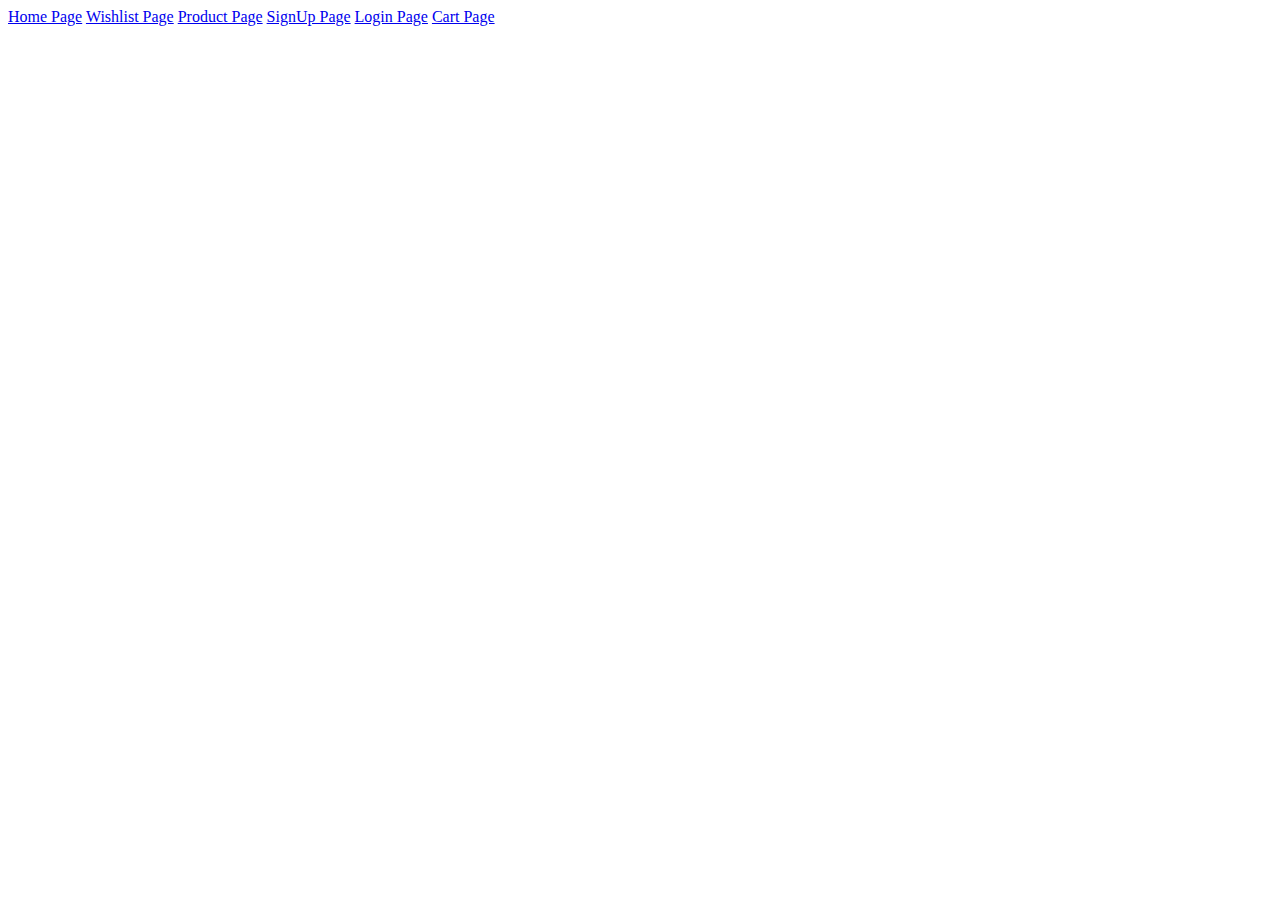
<file: index.html>
<!DOCTYPE html>
<html lang="en">
	<head>
		<meta charset="UTF-8" />
		<meta http-equiv="X-UA-Compatible" content="IE=edge" />
		<meta name="viewport" content="width=device-width, initial-scale=1.0" />
		<title>Index Page</title>
	</head>
	<body>
		<a href="./pages/home.html">Home Page</a>
		<a href="./pages/wishList.html">Wishlist Page</a>
		<a href="./pages/products.html">Product Page</a>
		<a href="./pages/signup.html">SignUp Page</a>
		<a href="./pages/login.html">Login Page</a>
		<a href="./pages/cart.html">Cart Page</a>
	</body>
</html>
</file>
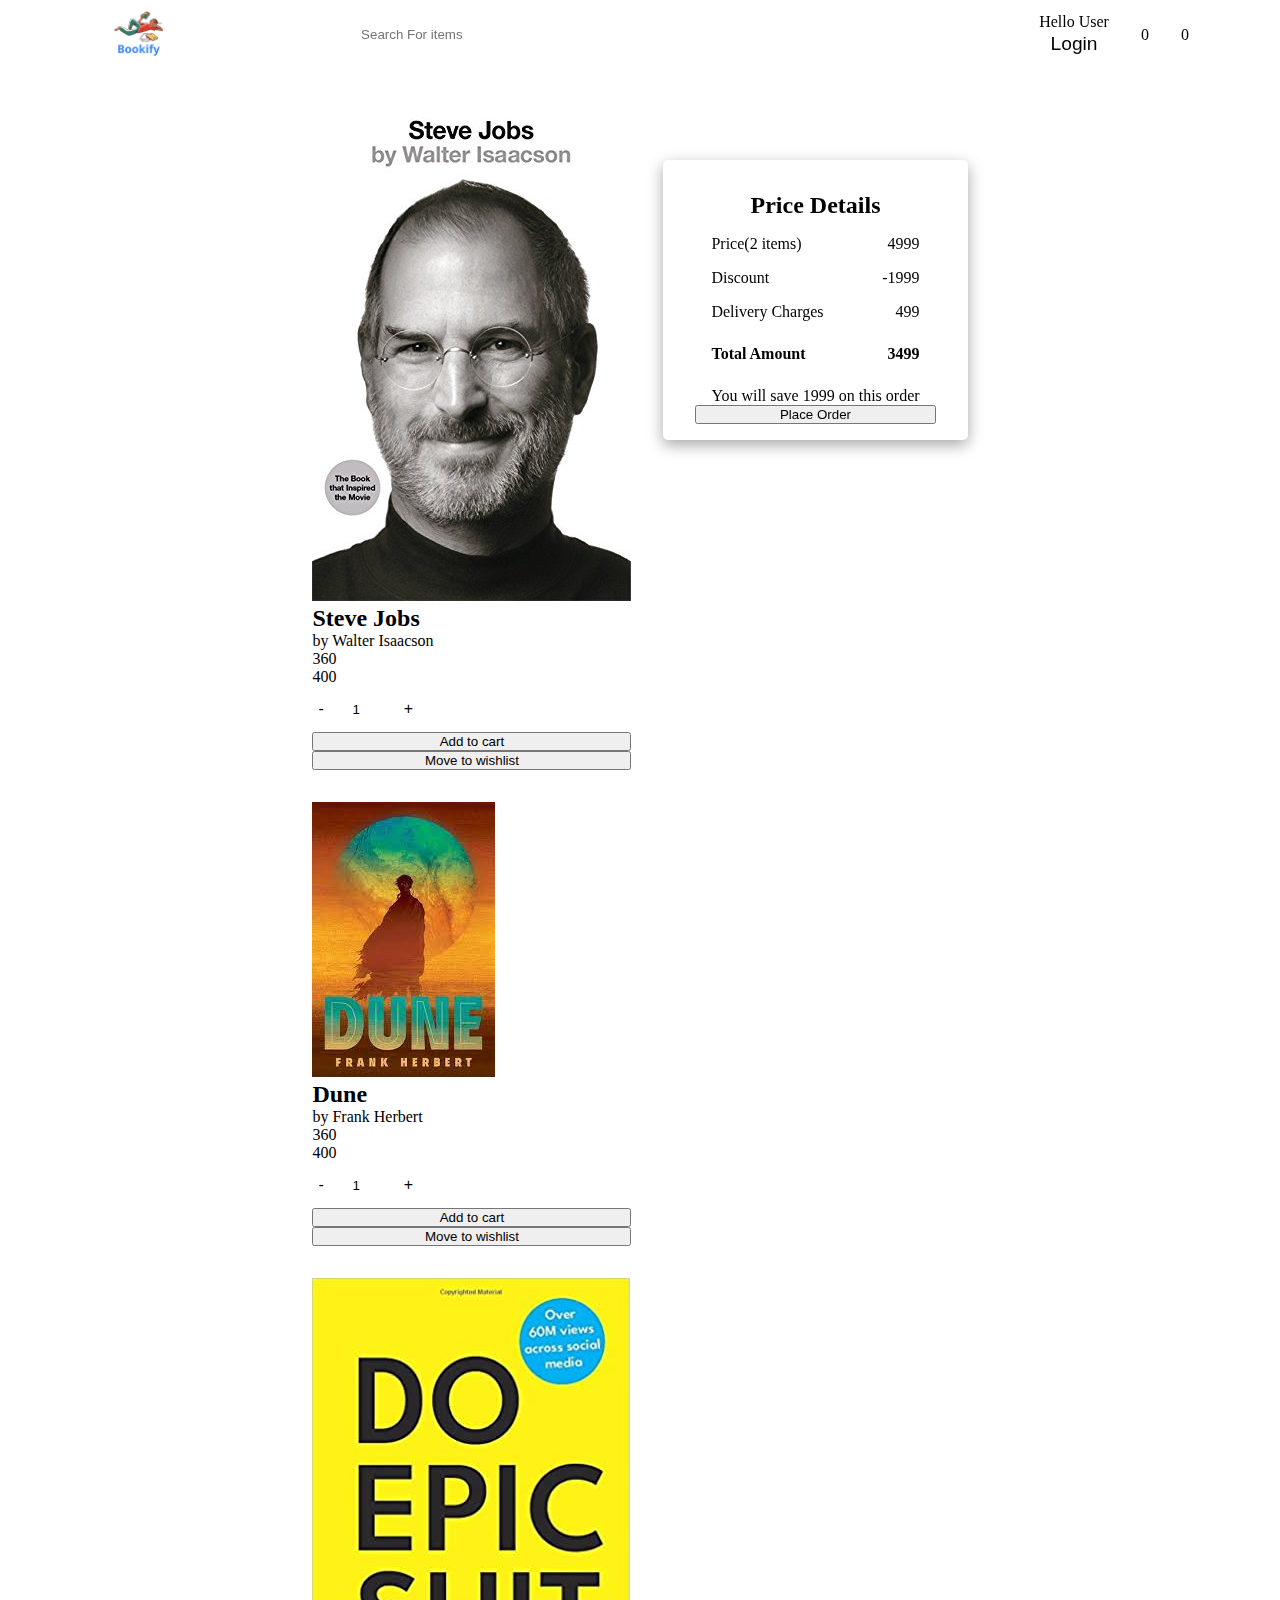
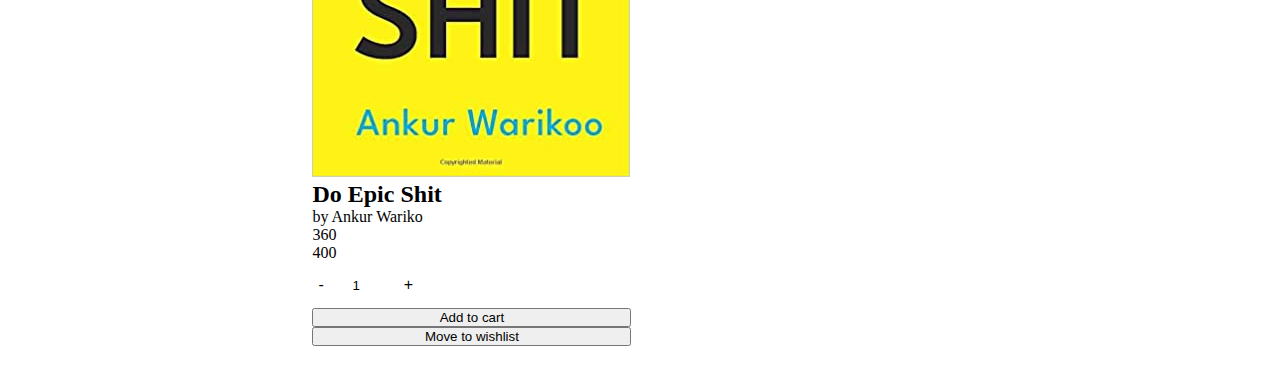
<file: pages/cart.html>
<!DOCTYPE html>
<html lang="en">
	<head>
		<meta charset="UTF-8" />
		<meta http-equiv="X-UA-Compatible" content="IE=edge" />
		<meta name="viewport" content="width=device-width, initial-scale=1.0" />
		<link rel="styleSheet" href="../style.css" />
		<link rel="styleSheet" href="../layout/cart.css" />

		<title>Cart</title>
	</head>
	<body>
		<nav class="nav">
			<label class="toggles">
				<i class="fas fa-bars"></i>
			</label>
			<a class="nav_logo" href="./home.html"
				><img
					class="nav__logo-image"
					alt="website logo"
					src="../assets/Bookify.png"
			/></a>
			<div class="nav__input">
				<input class="input" placeholder="Search For items" type="te" />
				<i class="fa fa-search search__icon"></i>
			</div>

			<div class="nav__links">
				<a href="./login.html" class="nav__login">
					<p>Hello User</p>
					<button class="nav__login-btn">Login</button>
				</a>
				<i class="fa fa-search search__icon-mobile"></i>
				<a href="./wishList.html" class="badge__container">
					<i class="far fa-heart fa-2x"></i>
					<div class="badge__count">0</div>
				</a>
				<a href="./cart.html" class="badge__container">
					<i class="fas fa-shopping-cart fa-2x"></i>
					<div class="badge__count">0</div>
				</a>
				<a href="./login.html" class="nav__login__mobile">
					<i class="far fa-user-circle fa-2x"></i>
				</a>
			</div>
		</nav>
		<main class="cart__conatainer">
			<div class="cart__items">
				<div class="card__horizontal">
					<img class="card__image" src="../../assets/Biography.jpg" />
					<div class="card__horizonatal__info">
						<div class="card__titles__horizontal">
							<h2>Steve Jobs</h2>
							<p>by Walter Isaacson</p>
						</div>
						<div class="card__price">
							<div class="current__price">
								<i class="fas fa-rupee-sign fa-1x"></i>
								<span>360</span>
							</div>
							<div class="previous__price">
								<i class="fas fa-rupee-sign fa-1x"></i>
								<span>400</span>
							</div>
						</div>
						<div class="quantity">
							<button class="quantity__minus">-</button>
							<input type="number" class="quantity__input" value="1" />
							<button class="quantity__plus">+</button>
						</div>
						<button class="btn btn-primary btn__horizontal">Add to cart</button>
						<button class="btn btn-outline-dark btn__horizontal">
							Move to wishlist
						</button>
					</div>
				</div>
				<div class="card__horizontal">
					<img class="card__image" src="../assets/fiction.jpg" />
					<div class="card__horizonatal__info">
						<div class="card__titles__horizontal">
							<h2>Dune</h2>
							<p>by Frank Herbert</p>
						</div>
						<div class="card__price">
							<div class="current__price">
								<i class="fas fa-rupee-sign fa-1x"></i>
								<span>360</span>
							</div>
							<div class="previous__price">
								<i class="fas fa-rupee-sign fa-1x"></i>
								<span>400</span>
							</div>
						</div>
						<div class="quantity">
							<button class="quantity__minus">-</button>
							<input type="number" class="quantity__input" value="1" />
							<button class="quantity__plus">+</button>
						</div>
						<button class="btn btn-primary btn__horizontal">Add to cart</button>
						<button class="btn btn-outline-dark btn__horizontal">
							Move to wishlist
						</button>
					</div>
				</div>
				<div class="card__horizontal">
					<img class="card__image" src="../assets/newrelease.jpg" />
					<div class="card__horizonatal__info">
						<div class="card__titles__horizontal">
							<h2>Do Epic Shit</h2>
							<p>by Ankur Wariko</p>
						</div>
						<div class="card__price">
							<div class="current__price">
								<i class="fas fa-rupee-sign fa-1x"></i>
								<span>360</span>
							</div>
							<div class="previous__price">
								<i class="fas fa-rupee-sign fa-1x"></i>
								<span>400</span>
							</div>
						</div>
						<div class="quantity">
							<button class="quantity__minus">-</button>
							<input type="number" class="quantity__input" value="1" />
							<button class="quantity__plus">+</button>
						</div>
						<button class="btn btn-primary btn__horizontal">Add to cart</button>
						<button class="btn btn-outline-dark btn__horizontal">
							Move to wishlist
						</button>
					</div>
				</div>
			</div>
			<div class="cart__bill">
				<h2>Price Details</h2>
				<ul class="price__details">
					<li>
						<p>Price(2 items)</p>
						<p><i class="fas fa-rupee-sign fa-1x"></i>4999</p>
					</li>
					<li>
						<p>Discount</p>
						<p>-<i class="fas fa-rupee-sign fa-1x"></i>1999</p>
					</li>
					<li>
						<p>Delivery Charges</p>
						<p><i class="fas fa-rupee-sign fa-1x"></i>499</p>
					</li>
					<li>
						<p>Total Amount</p>
						<p><i class="fas fa-rupee-sign fa-1x"></i>3499</p>
					</li>
				</ul>
				<p class="bill__save">
					You will save <i class="fas fa-rupee-sign fa-1x"></i>1999 on this
					order
				</p>
				<button class="btn btn-primary">Place Order</button>
			</div>
		</main>
	</body>
</html>
</file>
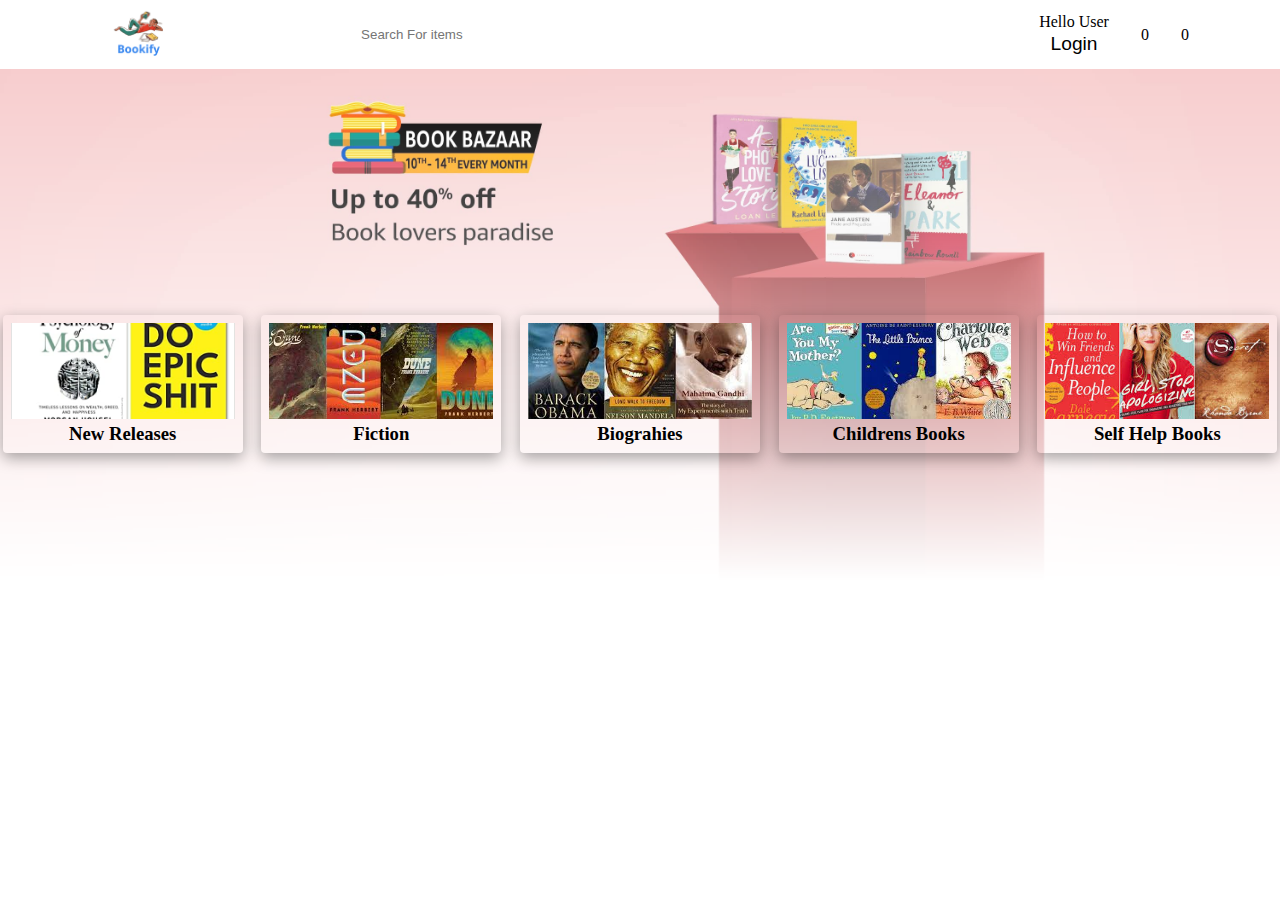
<file: pages/home.html>
<!DOCTYPE html>
<html lang="en">
	<head>
		<meta charset="UTF-8" />
		<meta http-equiv="X-UA-Compatible" content="IE=edge" />
		<meta name="viewport" content="width=device-width, initial-scale=1.0" />
		<link rel="styleSheet" href="../style.css" />
		<link rel="styleSheet" href="../layout/home.css" />

		<title>Bookify</title>
	</head>
	<body>
		<nav class="nav">
			<label class="toggles">
				<i class="fas fa-bars"></i>
			</label>
			<a class="nav_logo" href="./home.html"
				><img
					class="nav__logo-image"
					alt="website logo"
					src="../assets/Bookify.png"
			/></a>
			<div class="nav__input">
				<input class="input" placeholder="Search For items" type="te" />
				<i class="fa fa-search search__icon"></i>
			</div>

			<div class="nav__links">
				<a href="./login.html" class="nav__login">
					<p>Hello User</p>
					<button class="nav__login-btn">Login</button>
				</a>
				<i class="fa fa-search search__icon-mobile"></i>
				<a href="./wishList.html" class="badge__container">
					<i class="far fa-heart fa-2x"></i>
					<div class="badge__count">0</div>
				</a>
				<a href="./cart.html" class="badge__container">
					<i class="fas fa-shopping-cart fa-2x"></i>
					<div class="badge__count">0</div>
				</a>
				<a href="./login.html" class="nav__login__mobile">
					<i class="far fa-user-circle fa-2x"></i>
				</a>
			</div>
		</nav>
		<main class="main">
			<img class="baneer_img" src="../assets/banner.jpg" />
			<div class="category__cards">
				<a href="./products.html" class="category__card">
					<img
						class="category__card__image"
						src="../assets/new__release__book.jpg"
					/>
					<h3 class="card__title">New Releases</h3>
				</a>
				<a href="./products.html" class="category__card">
					<img
						class="category__card__image"
						src="../assets/Fiction_category.jpg"
					/>
					<h3 class="card__title">Fiction</h3>
				</a>
				<a href="./products.html" class="category__card">
					<img
						class="category__card__image"
						src="../assets/Biographies_category.jpg"
					/>
					<h3 class="card__title">Biograhies</h3>
				</a>
				<a href="./products.html" class="category__card">
					<img
						class="category__card__image"
						src="../assets/childeren__category.jpg"
					/>
					<h3 class="card__title">Childrens Books</h3>
				</a>
				<a href="./products.html" class="category__card">
					<img
						class="category__card__image"
						src="../assets/self__help_category.jpg"
					/>
					<h3 class="card__title">Self Help Books</h3>
				</a>
			</div>
		</main>
	</body>
</html>
</file>
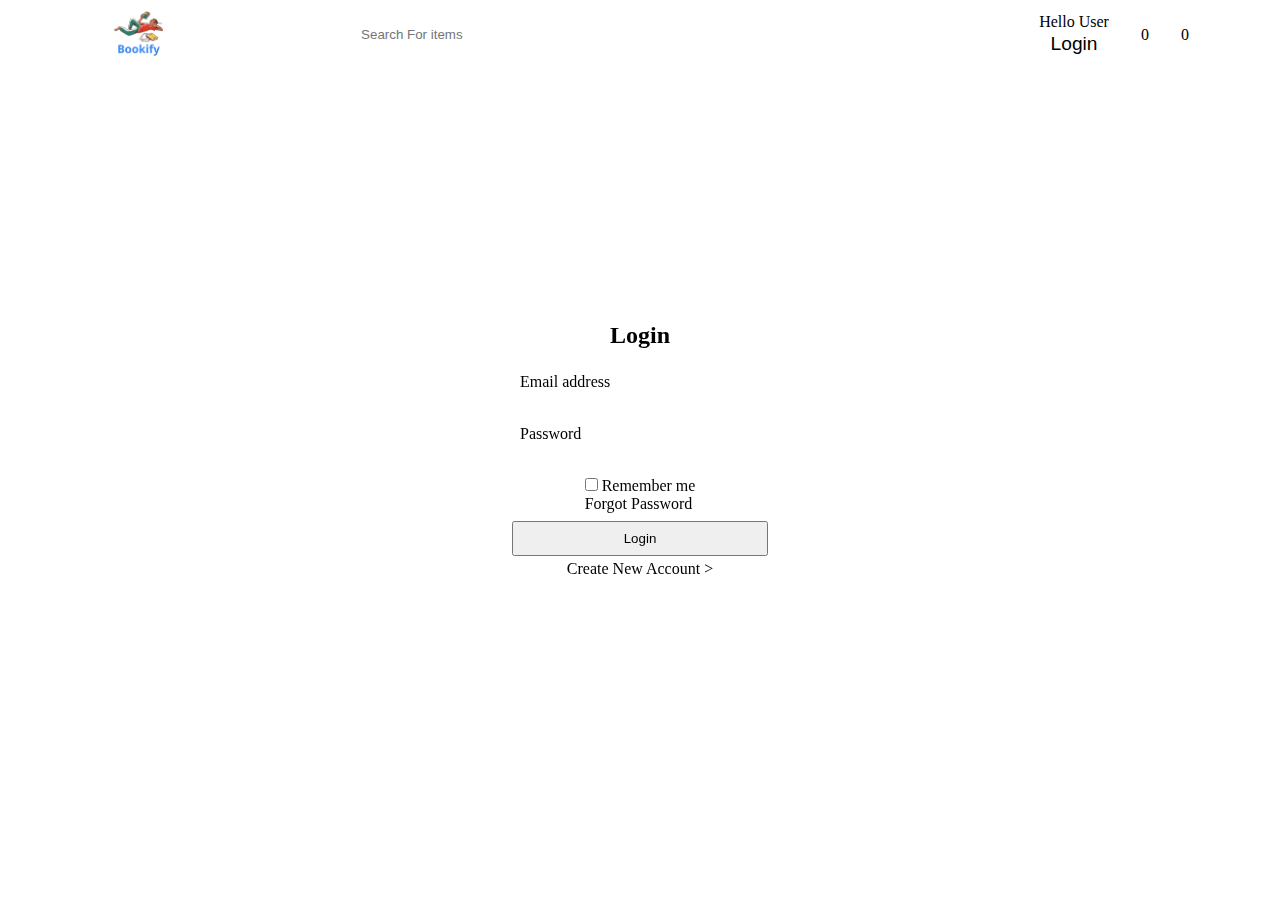
<file: pages/login.html>
<!DOCTYPE html>
<html lang="en">
	<head>
		<meta charset="UTF-8" />
		<meta http-equiv="X-UA-Compatible" content="IE=edge" />
		<meta name="viewport" content="width=device-width, initial-scale=1.0" />
		<link rel="stylesheet" href="../style.css" />
		<link rel="stylesheet" href="../layout/signup.css" />
		<title>Login</title>
	</head>
	<body>
		<nav class="nav">
			<label class="toggles">
				<i class="fas fa-bars"></i>
			</label>
			<a class="nav_logo" href="./home.html"
				><img
					class="nav__logo-image"
					alt="website logo"
					src="../assets/Bookify.png"
			/></a>
			<div class="nav__input">
				<input class="input" placeholder="Search For items" type="te" />
				<i class="fa fa-search search__icon"></i>
			</div>

			<div class="nav__links">
				<a href="./login.html" class="nav__login">
					<p>Hello User</p>
					<button class="nav__login-btn">Login</button>
				</a>
				<i class="fa fa-search search__icon-mobile"></i>
				<a href="./wishList.html" class="badge__container">
					<i class="far fa-heart fa-2x"></i>
					<div class="badge__count">0</div>
				</a>
				<a href="./cart.html" class="badge__container">
					<i class="fas fa-shopping-cart fa-2x"></i>
					<div class="badge__count">0</div>
				</a>
				<a href="./login.html" class="nav__login__mobile">
					<i class="far fa-user-circle fa-2x"></i>
				</a>
			</div>
		</nav>
		<main class="signup__container">
			<div class="signup__div">
				<form class="form">
					<h2 class="form__name">Login</h2>
					<div class="input__box">
						<label for="Email">Email address </label>
						<input id="Email" class="input" />
						<p class="input__message">Wrong Email</p>
					</div>
					<div class="input__box">
						<label for="Password">Password</label>
						<input id="Password" class="input" />
						<p class="input__message">Wrong Password</p>
					</div>

					<div class="input__box input__TandC">
						<div>
							<input type="checkbox" />
							<label>Remember me</label>
						</div>
						<a href="#"> Forgot Password </a>
					</div>
					<button type="submit" class="btn btn-primary">Login</button>
					<a href="./signup.html" class="btn-secondary">
						Create New Account ></a
					>
				</form>
			</div>
		</main>
	</body>
</html>
</file>
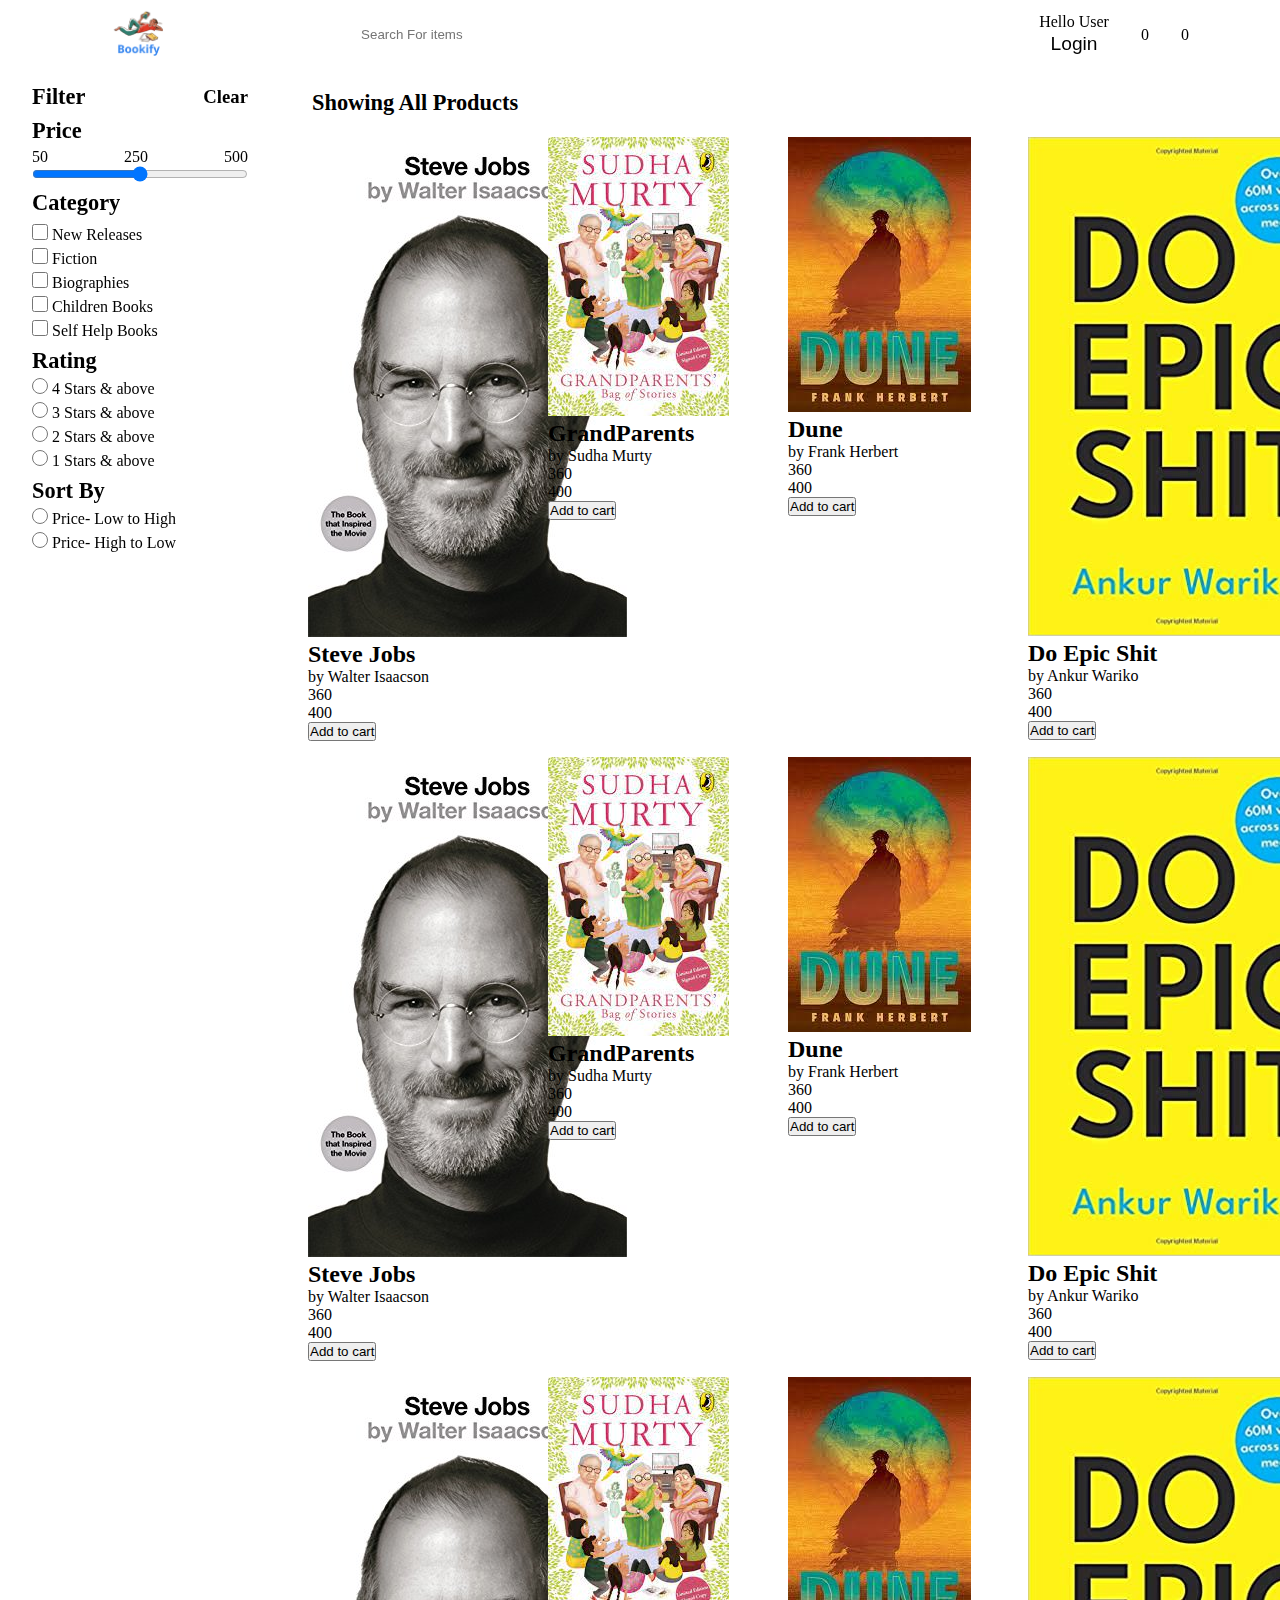
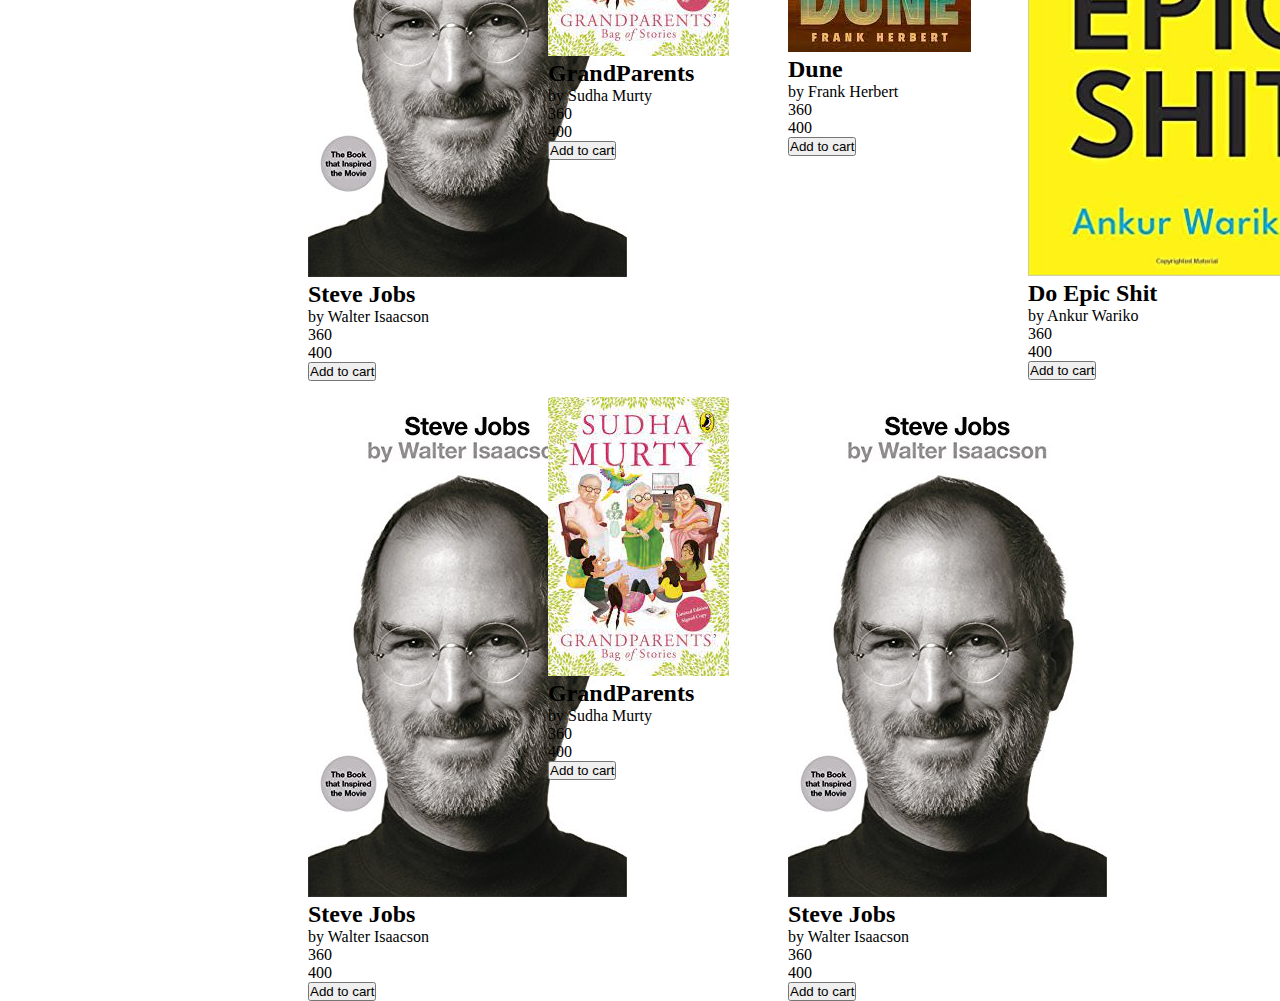
<file: pages/products.html>
<!DOCTYPE html>
<html lang="en">
	<head>
		<meta charset="UTF-8" />
		<meta http-equiv="X-UA-Compatible" content="IE=edge" />
		<meta name="viewport" content="width=device-width, initial-scale=1.0" />
		<title>Products</title>
		<link rel="stylesheet" href="../style.css" />
		<link rel="stylesheet" href="../layout/product.css" />
	</head>

	<body>
		<nav class="nav">
			<label class="toggles">
				<i class="fas fa-bars"></i>
			</label>
			<a class="nav_logo" href="./home.html"
				><img
					class="nav__logo-image"
					alt="website logo"
					src="../assets/Bookify.png"
			/></a>
			<div class="nav__input">
				<input class="input" placeholder="Search For items" type="te" />
				<i class="fa fa-search search__icon"></i>
			</div>

			<div class="nav__links">
				<a href="./login.html" class="nav__login">
					<p>Hello User</p>
					<button class="nav__login-btn">Login</button>
				</a>
				<i class="fa fa-search search__icon-mobile"></i>
				<a href="./wishList.html" class="badge__container">
					<i class="far fa-heart fa-2x"></i>
					<div class="badge__count">0</div>
				</a>
				<a href="./cart.html" class="badge__container">
					<i class="fas fa-shopping-cart fa-2x"></i>
					<div class="badge__count">0</div>
				</a>
				<a href="./login.html" class="nav__login__mobile">
					<i class="far fa-user-circle fa-2x"></i>
				</a>
			</div>
		</nav>
		<div class="container">
			<aside class="aside__left">
				<div class="aside__filter">
					<h1 class="filter__heading">Filter</h1>
					<h3>Clear</h3>
				</div>
				<h1 class="filter__heading">Price</h1>
				<div>
					<div class="price__range">
						<p>50</p>
						<p>250</p>
						<p>500</p>
					</div>
					<input type="range" min="50" max="500" />
				</div>

				<h1 class="filter__heading">Category</h1>
				<ul class="aside__list">
					<li>
						<input type="checkbox" id="newrelease" />
						<label for="newrelease">New Releases</label>
					</li>
					<li>
						<input type="checkbox" id="fiction" />
						<label for="fiction">Fiction</label>
					</li>
					<li>
						<input type="checkbox" id="Biograhies" />
						<label for="Biograhies">Biographies</label>
					</li>
					<li>
						<input type="checkbox" id="childrens" />
						<label for="childrens">Children Books</label>
					</li>
					<li>
						<input type="checkbox" id="selfhelp" />
						<label for="selfhelp">Self Help Books</label>
					</li>
				</ul>
				<ul class="aside__list">
					<h1 class="filter__heading">Rating</h1>
					<li>
						<input type="radio" id="4star" name="ratings" />
						<label for="4star">4 Stars & above</label>
					</li>
					<li>
						<input type="radio" id="3star" name="ratings" />
						<label for="3star">3 Stars & above</label>
					</li>
					<li>
						<input type="radio" id="2star" name="ratings" />
						<label for="2star">2 Stars & above</label>
					</li>
					<li>
						<input type="radio" id="1star" name="ratings" />
						<label for="1star">1 Stars & above</label>
					</li>
				</ul>
				<ul class="aside__list">
					<h1 class="filter__heading">Sort By</h1>
					<li>
						<input type="radio" id="lowtoHigh" name="sortby" />
						<label for="lowtoHigh">Price- Low to High</label>
					</li>
					<li>
						<input type="radio" id="hightoLow" name="sortby" />
						<label for="hightoLow">Price- High to Low</label>
					</li>
				</ul>
			</aside>
			<main class="main">
				<h1 class="Product__categoery__name">Showing All Products</h1>
				<div class="products">
					<div class="card__ecommerce">
						<div class="card__badge">
							<i class="far fa-heart fa-2x"></i>
						</div>
						<img class="card__image" src="../assets/Biography.jpg" />
						<div class="card__titles">
							<h2>Steve Jobs</h2>
							<p>by Walter Isaacson</p>
						</div>
						<div class="card__price">
							<div class="current__price">
								<i class="fas fa-rupee-sign fa-1x"></i>
								<span>360</span>
							</div>
							<div class="previous__price">
								<i class="fas fa-rupee-sign fa-1x"></i>
								<span>400</span>
							</div>
						</div>
						<button class="card__button-ecom">Add to cart</button>
					</div>
					<div class="card__ecommerce">
						<div class="card__badge">
							<i class="far fa-heart fa-2x"></i>
						</div>
						<img class="card__image" src="../assets/childrens.jpg" />
						<div class="card__titles">
							<h2>GrandParents</h2>
							<p>by Sudha Murty</p>
						</div>
						<div class="card__price">
							<div class="current__price">
								<i class="fas fa-rupee-sign fa-1x"></i>
								<span>360</span>
							</div>
							<div class="previous__price">
								<i class="fas fa-rupee-sign fa-1x"></i>
								<span>400</span>
							</div>
						</div>
						<button class="card__button-ecom">Add to cart</button>
					</div>
					<div class="card__ecommerce">
						<div class="card__badge">
							<i class="far fa-heart fa-2x"></i>
						</div>
						<img class="card__image" src="../assets/fiction.jpg" />
						<div class="card__titles">
							<h2>Dune</h2>
							<p>by Frank Herbert</p>
						</div>
						<div class="card__price">
							<div class="current__price">
								<i class="fas fa-rupee-sign fa-1x"></i>
								<span>360</span>
							</div>
							<div class="previous__price">
								<i class="fas fa-rupee-sign fa-1x"></i>
								<span>400</span>
							</div>
						</div>
						<button class="card__button-ecom">Add to cart</button>
					</div>
					<div class="card__ecommerce">
						<div class="card__badge">
							<i class="far fa-heart fa-2x"></i>
						</div>
						<img class="card__image" src="../assets/newrelease.jpg" />
						<div class="card__titles">
							<h2>Do Epic Shit</h2>
							<p>by Ankur Wariko</p>
						</div>
						<div class="card__price">
							<div class="current__price">
								<i class="fas fa-rupee-sign fa-1x"></i>
								<span>360</span>
							</div>
							<div class="previous__price">
								<i class="fas fa-rupee-sign fa-1x"></i>
								<span>400</span>
							</div>
						</div>
						<button class="card__button-ecom">Add to cart</button>
					</div>
					<div class="card__ecommerce">
						<div class="card__badge">
							<i class="far fa-heart fa-2x"></i>
						</div>
						<img class="card__image" src="../assets/Biography.jpg" />
						<div class="card__titles">
							<h2>Steve Jobs</h2>
							<p>by Walter Isaacson</p>
						</div>
						<div class="card__price">
							<div class="current__price">
								<i class="fas fa-rupee-sign fa-1x"></i>
								<span>360</span>
							</div>
							<div class="previous__price">
								<i class="fas fa-rupee-sign fa-1x"></i>
								<span>400</span>
							</div>
						</div>
						<button class="card__button-ecom">Add to cart</button>
					</div>
					<div class="card__ecommerce">
						<div class="card__badge">
							<i class="far fa-heart fa-2x"></i>
						</div>
						<img class="card__image" src="../assets/childrens.jpg" />
						<div class="card__titles">
							<h2>GrandParents</h2>
							<p>by Sudha Murty</p>
						</div>
						<div class="card__price">
							<div class="current__price">
								<i class="fas fa-rupee-sign fa-1x"></i>
								<span>360</span>
							</div>
							<div class="previous__price">
								<i class="fas fa-rupee-sign fa-1x"></i>
								<span>400</span>
							</div>
						</div>
						<button class="card__button-ecom">Add to cart</button>
					</div>
					<div class="card__ecommerce">
						<div class="card__badge">
							<i class="far fa-heart fa-2x"></i>
						</div>
						<img class="card__image" src="../assets/fiction.jpg" />
						<div class="card__titles">
							<h2>Dune</h2>
							<p>by Frank Herbert</p>
						</div>
						<div class="card__price">
							<div class="current__price">
								<i class="fas fa-rupee-sign fa-1x"></i>
								<span>360</span>
							</div>
							<div class="previous__price">
								<i class="fas fa-rupee-sign fa-1x"></i>
								<span>400</span>
							</div>
						</div>
						<button class="card__button-ecom">Add to cart</button>
					</div>
					<div class="card__ecommerce">
						<div class="card__badge">
							<i class="far fa-heart fa-2x"></i>
						</div>
						<img class="card__image" src="../assets/newrelease.jpg" />
						<div class="card__titles">
							<h2>Do Epic Shit</h2>
							<p>by Ankur Wariko</p>
						</div>
						<div class="card__price">
							<div class="current__price">
								<i class="fas fa-rupee-sign fa-1x"></i>
								<span>360</span>
							</div>
							<div class="previous__price">
								<i class="fas fa-rupee-sign fa-1x"></i>
								<span>400</span>
							</div>
						</div>
						<button class="card__button-ecom">Add to cart</button>
					</div>
					<div class="card__ecommerce">
						<div class="card__badge">
							<i class="far fa-heart fa-2x"></i>
						</div>
						<img class="card__image" src="../assets/Biography.jpg" />
						<div class="card__titles">
							<h2>Steve Jobs</h2>
							<p>by Walter Isaacson</p>
						</div>
						<div class="card__price">
							<div class="current__price">
								<i class="fas fa-rupee-sign fa-1x"></i>
								<span>360</span>
							</div>
							<div class="previous__price">
								<i class="fas fa-rupee-sign fa-1x"></i>
								<span>400</span>
							</div>
						</div>
						<button class="card__button-ecom">Add to cart</button>
					</div>
					<div class="card__ecommerce">
						<div class="card__badge">
							<i class="far fa-heart fa-2x"></i>
						</div>
						<img class="card__image" src="../assets/childrens.jpg" />
						<div class="card__titles">
							<h2>GrandParents</h2>
							<p>by Sudha Murty</p>
						</div>
						<div class="card__price">
							<div class="current__price">
								<i class="fas fa-rupee-sign fa-1x"></i>
								<span>360</span>
							</div>
							<div class="previous__price">
								<i class="fas fa-rupee-sign fa-1x"></i>
								<span>400</span>
							</div>
						</div>
						<button class="card__button-ecom">Add to cart</button>
					</div>
					<div class="card__ecommerce">
						<div class="card__badge">
							<i class="far fa-heart fa-2x"></i>
						</div>
						<img class="card__image" src="../assets/fiction.jpg" />
						<div class="card__titles">
							<h2>Dune</h2>
							<p>by Frank Herbert</p>
						</div>
						<div class="card__price">
							<div class="current__price">
								<i class="fas fa-rupee-sign fa-1x"></i>
								<span>360</span>
							</div>
							<div class="previous__price">
								<i class="fas fa-rupee-sign fa-1x"></i>
								<span>400</span>
							</div>
						</div>
						<button class="card__button-ecom">Add to cart</button>
					</div>
					<div class="card__ecommerce">
						<div class="card__badge">
							<i class="far fa-heart fa-2x"></i>
						</div>
						<img class="card__image" src="../assets/newrelease.jpg" />
						<div class="card__titles">
							<h2>Do Epic Shit</h2>
							<p>by Ankur Wariko</p>
						</div>
						<div class="card__price">
							<div class="current__price">
								<i class="fas fa-rupee-sign fa-1x"></i>
								<span>360</span>
							</div>
							<div class="previous__price">
								<i class="fas fa-rupee-sign fa-1x"></i>
								<span>400</span>
							</div>
						</div>
						<button class="card__button-ecom">Add to cart</button>
					</div>
					<div class="card__ecommerce">
						<div class="card__badge">
							<i class="far fa-heart fa-2x"></i>
						</div>
						<img class="card__image" src="../assets/Biography.jpg" />
						<div class="card__titles">
							<h2>Steve Jobs</h2>
							<p>by Walter Isaacson</p>
						</div>
						<div class="card__price">
							<div class="current__price">
								<i class="fas fa-rupee-sign fa-1x"></i>
								<span>360</span>
							</div>
							<div class="previous__price">
								<i class="fas fa-rupee-sign fa-1x"></i>
								<span>400</span>
							</div>
						</div>
						<button class="card__button-ecom">Add to cart</button>
					</div>
					<div class="card__ecommerce">
						<div class="card__badge">
							<i class="far fa-heart fa-2x"></i>
						</div>
						<img class="card__image" src="../assets/childrens.jpg" />
						<div class="card__titles">
							<h2>GrandParents</h2>
							<p>by Sudha Murty</p>
						</div>
						<div class="card__price">
							<div class="current__price">
								<i class="fas fa-rupee-sign fa-1x"></i>
								<span>360</span>
							</div>
							<div class="previous__price">
								<i class="fas fa-rupee-sign fa-1x"></i>
								<span>400</span>
							</div>
						</div>
						<button class="card__button-ecom">Add to cart</button>
					</div>
					<div class="card__ecommerce">
						<div class="card__badge">
							<i class="far fa-heart fa-2x"></i>
						</div>
						<img class="card__image" src="../assets/Biography.jpg" />
						<div class="card__titles">
							<h2>Steve Jobs</h2>
							<p>by Walter Isaacson</p>
						</div>
						<div class="card__price">
							<div class="current__price">
								<i class="fas fa-rupee-sign fa-1x"></i>
								<span>360</span>
							</div>
							<div class="previous__price">
								<i class="fas fa-rupee-sign fa-1x"></i>
								<span>400</span>
							</div>
						</div>
						<button class="card__button-ecom">Add to cart</button>
					</div>
				</div>
			</main>
		</div>
	</body>
</html>
</file>
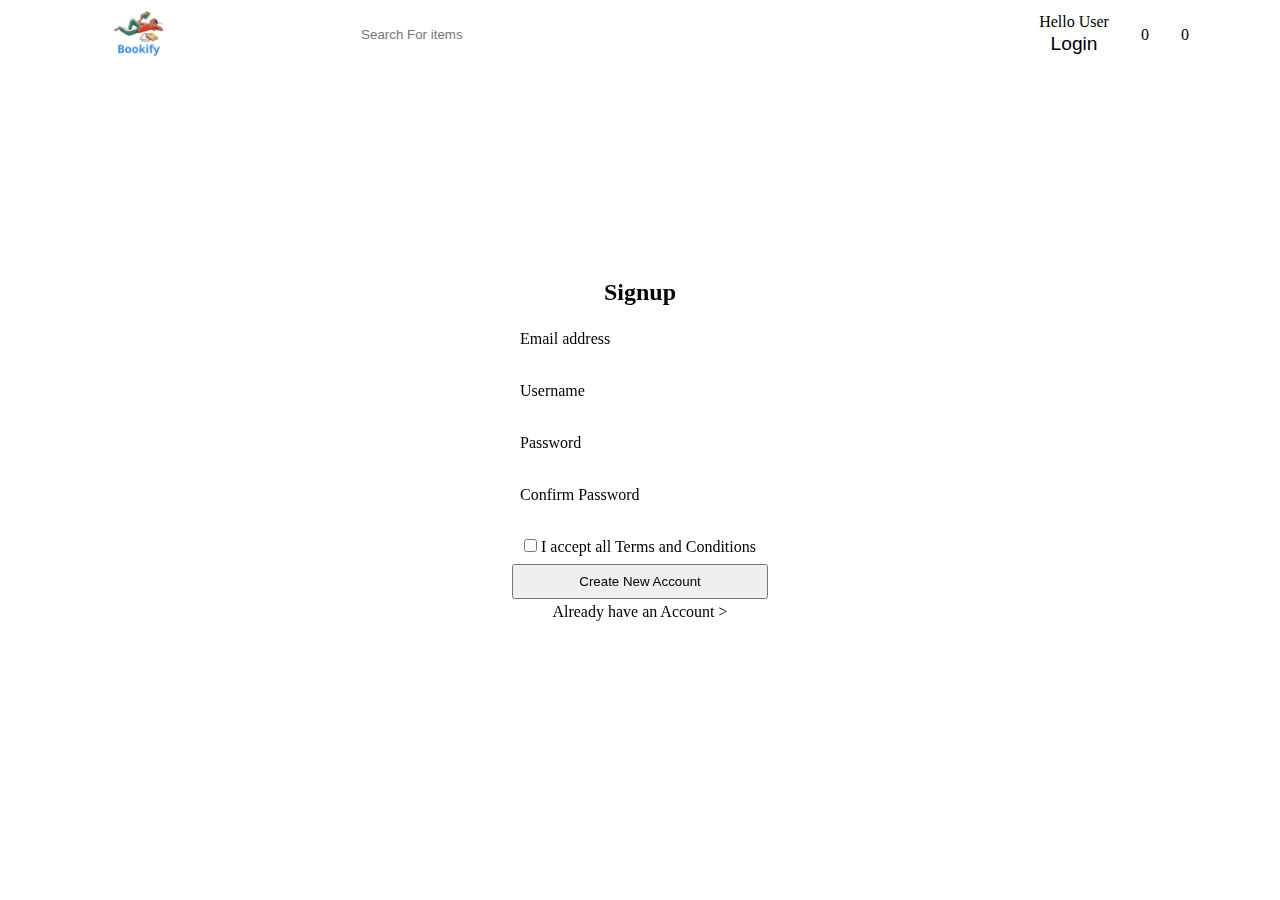
<file: pages/signup.html>
<!DOCTYPE html>
<html lang="en">
	<head>
		<meta charset="UTF-8" />
		<meta http-equiv="X-UA-Compatible" content="IE=edge" />
		<meta name="viewport" content="width=device-width, initial-scale=1.0" />
		<link rel="stylesheet" href="../style.css" />
		<link rel="stylesheet" href="../layout/signup.css" />
		<title>SignUp</title>
	</head>
	<body>
		<nav class="nav">
			<label class="toggles">
				<i class="fas fa-bars"></i>
			</label>
			<a class="nav_logo" href="./home.html"
				><img
					class="nav__logo-image"
					alt="website logo"
					src="../assets/Bookify.png"
			/></a>
			<div class="nav__input">
				<input class="input" placeholder="Search For items" type="te" />
				<i class="fa fa-search search__icon"></i>
			</div>

			<div class="nav__links">
				<a href="./login.html" class="nav__login">
					<p>Hello User</p>
					<button class="nav__login-btn">Login</button>
				</a>
				<i class="fa fa-search search__icon-mobile"></i>
				<a href="./wishList.html" class="badge__container">
					<i class="far fa-heart fa-2x"></i>
					<div class="badge__count">0</div>
				</a>
				<a href="./cart.html" class="badge__container">
					<i class="fas fa-shopping-cart fa-2x"></i>
					<div class="badge__count">0</div>
				</a>
				<a href="./login.html" class="nav__login__mobile">
					<i class="far fa-user-circle fa-2x"></i>
				</a>
			</div>
		</nav>
		<main class="signup__container">
			<div class="signup__div">
				<form action="./home.html" class="form">
					<h2 class="form__name">Signup</h2>
					<div class="input__box">
						<label for="Email">Email address </label>
						<input id="Email" class="input" required />
						<p class="input__message">Wrong Email</p>
					</div>
					<div class="input__box">
						<label for="Username">Username </label>
						<input id="Username" class="input" required />
					</div>
					<div class="input__box">
						<label for="Password">Password</label>
						<input id="Password" class="input" required />
						<p class="input__message">Wrong Password</p>
					</div>
					<div class="input__box">
						<label for="ConfirmPassword">Confirm Password </label>
						<input id="ConfirmPassword" class="input" required />
						<p class="input__message">Password does not match</p>
					</div>
					<div class="input__box input__TandC">
						<div>
							<input type="checkbox" />
							<label>I accept all Terms and Conditions</label>
						</div>
					</div>
					<button type="submit" class="btn btn-primary">
						Create New Account
					</button>
					<a href="./login.html" class="btn-secondary">
						Already have an Account ></a
					>
				</form>
			</div>
		</main>
	</body>
</html>
</file>
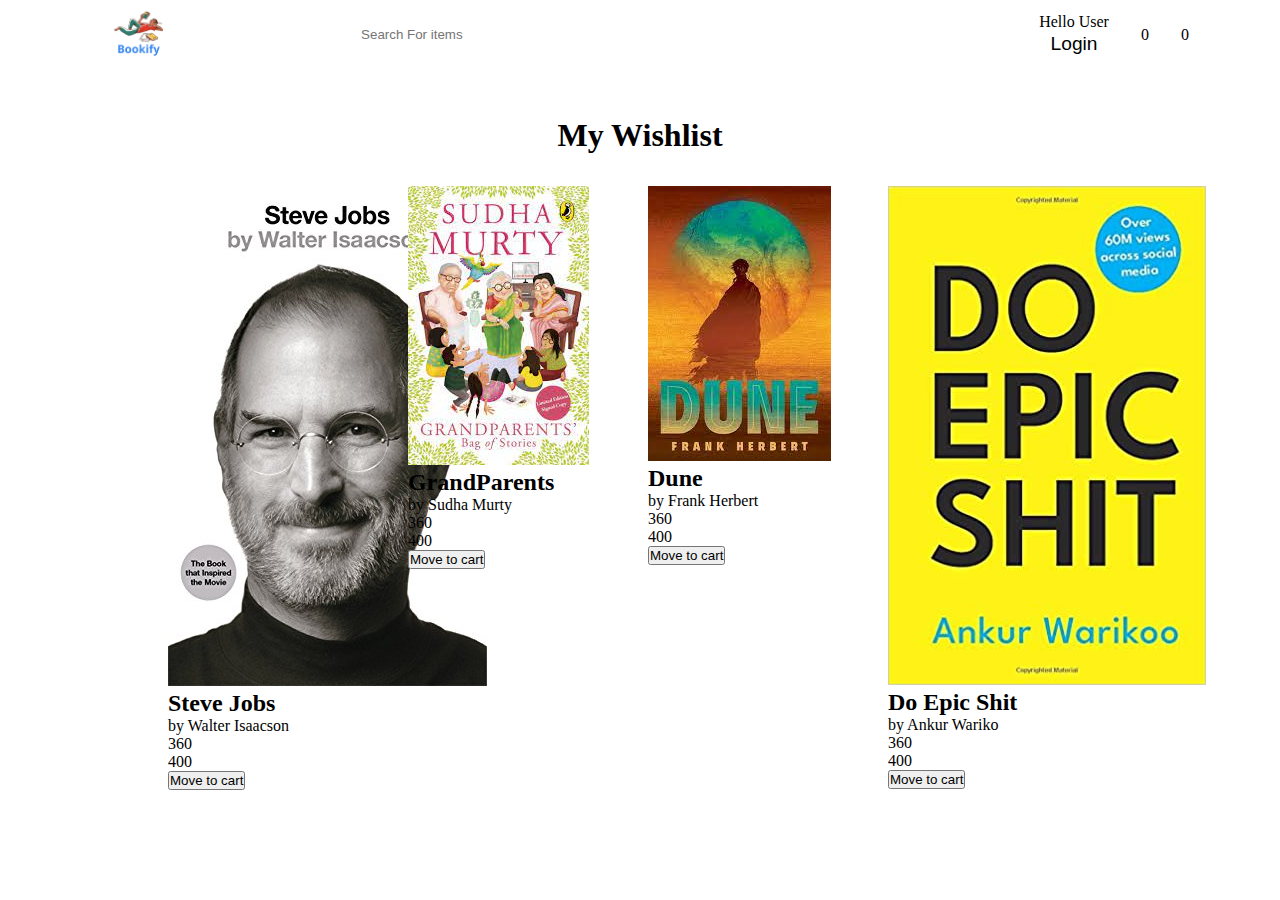
<file: pages/wishList.html>
<!DOCTYPE html>
<html lang="en">
	<head>
		<meta charset="UTF-8" />
		<meta http-equiv="X-UA-Compatible" content="IE=edge" />
		<meta name="viewport" content="width=device-width, initial-scale=1.0" />
		<title>WishList</title>
		<link rel="stylesheet" href="../style.css" />
		<link rel="stylesheet" href="../layout/wishList.css" />
	</head>

	<body>
		<nav class="nav">
			<label class="toggles">
				<i class="fas fa-bars"></i>
			</label>
			<a class="nav_logo" href="./home.html"
				><img
					class="nav__logo-image"
					alt="website logo"
					src="../assets/Bookify.png"
			/></a>
			<div class="nav__input">
				<input class="input" placeholder="Search For items" type="te" />
				<i class="fa fa-search search__icon"></i>
			</div>

			<div class="nav__links">
				<a href="./login.html" class="nav__login">
					<p>Hello User</p>
					<button class="nav__login-btn">Login</button>
				</a>
				<i class="fa fa-search search__icon-mobile"></i>
				<a href="./wishList.html" class="badge__container">
					<i class="far fa-heart fa-2x"></i>
					<div class="badge__count">0</div>
				</a>
				<a href="./cart.html" class="badge__container">
					<i class="fas fa-shopping-cart fa-2x"></i>
					<div class="badge__count">0</div>
				</a>
				<a href="./login.html" class="nav__login__mobile">
					<i class="far fa-user-circle fa-2x"></i>
				</a>
			</div>
		</nav>

		<main class="wishlist__container">
			<h1 class="wishlist__name">My Wishlist</h1>
			<div class="wishlist">
				<div class="card__ecommerce">
					<div class="card__dismiss">
						<i class="far fa-times-circle fa-2x"></i>
					</div>
					<img class="card__image" src="../assets/Biography.jpg" />
					<div class="card__titles">
						<h2>Steve Jobs</h2>
						<p>by Walter Isaacson</p>
					</div>
					<div class="card__price">
						<div class="current__price">
							<i class="fas fa-rupee-sign fa-1x"></i>
							<span>360</span>
						</div>
						<div class="previous__price">
							<i class="fas fa-rupee-sign fa-1x"></i>
							<span>400</span>
						</div>
					</div>
					<button class="card__button-ecom">Move to cart</button>
				</div>
				<div class="card__ecommerce">
					<div class="card__dismiss">
						<i class="far fa-times-circle fa-2x"></i>
					</div>
					<img class="card__image" src="../assets/childrens.jpg" />
					<div class="card__titles">
						<h2>GrandParents</h2>
						<p>by Sudha Murty</p>
					</div>
					<div class="card__price">
						<div class="current__price">
							<i class="fas fa-rupee-sign fa-1x"></i>
							<span>360</span>
						</div>
						<div class="previous__price">
							<i class="fas fa-rupee-sign fa-1x"></i>
							<span>400</span>
						</div>
					</div>
					<button class="card__button-ecom">Move to cart</button>
				</div>
				<div class="card__ecommerce">
					<div class="card__dismiss">
						<i class="far fa-times-circle fa-2x"></i>
					</div>
					<img class="card__image" src="../assets/fiction.jpg" />
					<div class="card__titles">
						<h2>Dune</h2>
						<p>by Frank Herbert</p>
					</div>
					<div class="card__price">
						<div class="current__price">
							<i class="fas fa-rupee-sign fa-1x"></i>
							<span>360</span>
						</div>
						<div class="previous__price">
							<i class="fas fa-rupee-sign fa-1x"></i>
							<span>400</span>
						</div>
					</div>
					<button class="card__button-ecom">Move to cart</button>
				</div>
				<div class="card__ecommerce">
					<div class="card__dismiss">
						<i class="far fa-times-circle fa-2x"></i>
					</div>
					<img class="card__image" src="../assets/newrelease.jpg" />
					<div class="card__titles">
						<h2>Do Epic Shit</h2>
						<p>by Ankur Wariko</p>
					</div>
					<div class="card__price">
						<div class="current__price">
							<i class="fas fa-rupee-sign fa-1x"></i>
							<span>360</span>
						</div>
						<div class="previous__price">
							<i class="fas fa-rupee-sign fa-1x"></i>
							<span>400</span>
						</div>
					</div>
					<button class="card__button-ecom">Move to cart</button>
				</div>
			</div>
		</main>
	</body>
</html>
</file>
<file: style.css>
@import url(https://easyui-library.netlify.app/styles/component.css);
@import url(./layout/header.css);
@import url(./layout/cards.css);
*,
*::before,
*::after {
	box-sizing: border-box;
	margin: 0;
	padding: 0;
}

:root {
	--xs-zIndex: -5;
	--sm-zIndex: 5;
	--m-zIndex: 10;
	--lg-zIndex: 15;
	--xlg-zIndex: 20;

	--p2: 2px;
	--p4: 4px;
	--p8: 8px;
	--m2: 2px;
	--m4: 4px;
	--m8: 4px;

	--margin: 2px;
	--padding: 2px;
	--border-radius: 2px;
}

a {
	text-decoration: none;
	color: var(--text-color);
}

i {
	cursor: pointer;
}
</file>
<file: layout/cart.css>
.cart__conatainer {
	display: flex;
	justify-content: center;
	align-items: center;
	padding: 2rem;
	gap: 2rem;
}
.cart__items {
	display: flex;
	flex-direction: column;
	gap: 2rem;
}

/* Bill Card */
.cart__bill {
	padding: 1rem 2rem;
	border: 1px solid var(--boder-color);
	box-shadow: rgb(0 0 0 / 35%) 0px 5px 15px;
	border-radius: 5px;
	align-self: flex-start;
	position: sticky;
	top: 10rem;
}
.cart__bill h2 {
	text-align: center;
	margin: 1rem;
	border-bottom: var(--margin) solid var(--border-color);
}
.price__details {
	text-align: center;
}
.price__details li {
	list-style: none;
	display: flex;
	justify-content: space-between;
	margin: 1rem;
}
.price__details li:last-child {
	border-top: var(--margin) solid var(--border-color);
	border-bottom: var(--margin) solid var(--border-color);
	padding: 8px 0;
	font-weight: 900;
}
.cart__bill > p {
	padding: 0 1rem;
}
.btn {
	width: 100%;
}

/* Quantiy of items */
.quantity {
	display: flex;
	gap: calc(4 * var(--padding));
	margin: calc(4 * var(--margin)) 0;
}
.quantity__minus,
.quantity__plus {
	outline: 2px solid transparent;
	outline-offset: 2px;
	border: 1px solid var(--border-color);
	background-color: var(--background-color);
	border-radius: calc(2 * var(--margin));
	font-size: 1rem;
	padding: calc(3 * var(--padding));
}
.quantity__input {
	width: 7ch;
	text-align: center;
	border-radius: 4px;
	outline: var(--margin) solid transparent;
	outline-offset: var(--margin);
	border: 1px solid var(--border-color);
}

@media screen and (max-width: 780px) {
	.cart__conatainer {
		flex-direction: column;
	}
}
</file>
<file: layout/home.css>
.baneer_img {
	width: 100%;
	-webkit-mask-image: linear-gradient(
		to bottom,
		rgba(0, 0, 0, 1),
		rgba(0, 0, 0, 0)
	);
	mask-image: linear-gradient(to bottom, rgba(0, 0, 0, 1), rgba(0, 0, 0, 0));
	margin-bottom: -30vh;
	z-index: var(--xs-zIndex);
}

@media screen and (max-width: 1024px) {
	.baneer_img {
		margin-bottom: 0;
	}
} ;
</file>
<file: layout/signup.css>
.signup__container {
	position: fixed;
	top: 50%;
	left: 50%;
	transform: translate(-50%, -50%);
}

.form {
	width: 40ch;
	padding: 2rem;
	display: flex;
	flex-direction: column;
	justify-content: center;
	align-items: center;
	background-color: var(--background-color);
	color: var(--text-color);
}
.form__name {
	text-align: center;
	margin-bottom: 1rem;
}
.input__message {
	display: none;
}
.input__box {
	margin: var(--margin);
	margin: calc(4 * var(--margin));
}
.input__box label {
	font-size: 1rem;
}
.input {
	width: 100%;
	border: 2px solid var(--border-color);
}
.input__TandC {
	flex-direction: row;
	align-items: center;
	font-size: 1rem;
	margin-top: calc(4 * var(--margin));
	justify-content: space-between;
}
input[type="checkbox"] {
	cursor: pointer;
}
.btn {
	padding: calc(4 * var(--padding));
	width: 100%;
}
.btn-secondary {
	background-color: var(--background-color);
	border: none;
	margin-top: calc(2 * var(--margin));
	cursor: pointer;
}
</file>
<file: layout/product.css>
/* Main Container */
.container {
	display: grid;
	grid-template-columns: 280px 1fr;
	grid-template-areas: "asideleft main";
}

/* Aside Left */
.aside__left {
	position: sticky;
	top: 5rem;
	grid-area: asideleft;
	overflow-y: auto;
	height: calc(100vh - 8.2rem);
	display: flex;
	flex-direction: column;
	padding: 0 2rem;
}
.aside__filter {
	display: flex;
	align-items: center;
	justify-content: space-between;
}
.filter__heading {
	margin: var(--m8) 0;
	font-size: 1.4rem;
}
.price__range {
	display: flex;
	justify-content: space-between;
}
input[type="range"] {
	width: 100%;
	cursor: pointer;
}
.aside__list li {
	list-style: none;
	margin: var(--m4) 0;
	font-size: 1rem;
}
input[type="radio"],
input[type="checkbox"] {
	width: 1rem;
	height: 1rem;
	cursor: pointer;
}

/* Main  */
.main {
	grid-area: main;
	width: 100%;
}
.Product__categoery__name {
	margin: 1.3rem 0;
	font-size: 1.4rem;
	margin-left: 2rem;
}

.products {
	display: grid;
	grid-template-columns: repeat(auto-fit, 14rem);
	gap: 1rem;
	justify-content: center;
}
.card__button-ecom:hover {
	background-color: var(--secondary-color);
}

@media screen and (max-width: 780px) {
	.container {
		grid-template-columns: 1fr;
		grid-template-areas: "main";
	}
	.aside__left {
		display: none;
	}
}
</file>
<file: layout/wishList.css>
.wishlist__container {
	padding: 3rem;
}
.wishlist__name {
	margin-bottom: 2rem;
	text-align: center;
}

.wishlist {
	display: grid;
	grid-template-columns: repeat(auto-fit, 14rem);
	gap: 1rem;
	justify-content: center;
}
.card__dismiss {
	color: var(--text-color);
}
.card__button-ecom:hover {
	background-color: var(--secondary-color);
}
</file>
